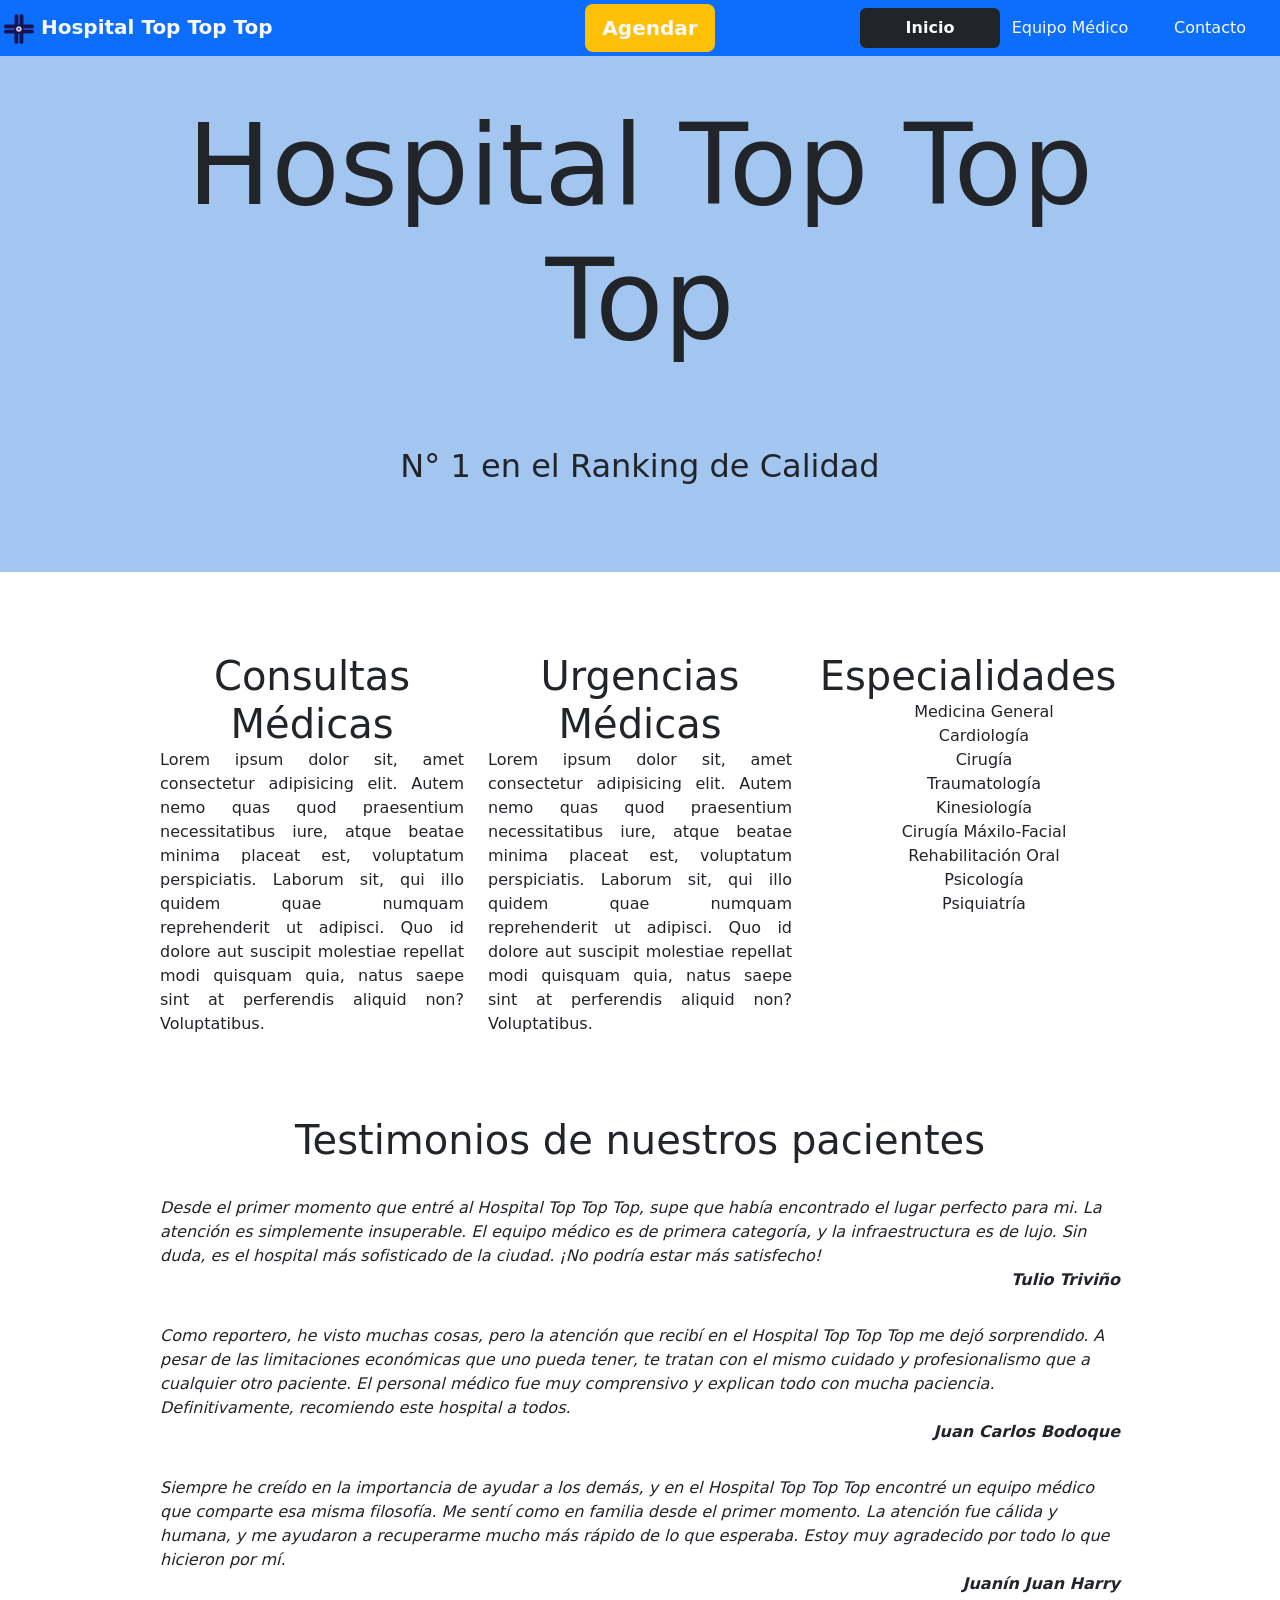
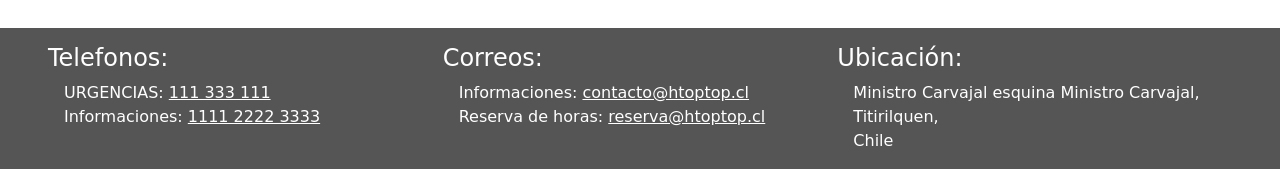
<file: index.html>
<!DOCTYPE html>
<html lang="es">
  <head>
    <meta charset="UTF-8" />
    <meta name="viewport" content="width=device-width, initial-scale=1.0" />
    <title>Hospital Top Top | Inicio</title>
    <link rel="stylesheet" href="assets/css/main.css" />
  </head>
  <body>
    <header class="navbar fixed-top bg-primary pt-1 pb-1">
      <div class="navbar-brand fw-bold text-light ps-1 col">
        <img
          src="assets/img/logo.png"
          alt="Logo del Hospital"
          height="30"
          width="30"
        />
        Hospital Top Top Top
      </div>
      <div class="header__btn">
        <button
          class="btn btn-lg bg-warning fw-bold text-light"
          id="appointmentBtn"
        >
          Agendar
        </button>
      </div>
      <nav class="header__nav">
        <a
          class="header__nav__link text-decoration-none text-light bg-dark fw-bold rounded"
          href="index.html"
          >Inicio</a
        >
        <a
          class="header__nav__link text-decoration-none text-light"
          href="about.html"
          >Equipo Médico</a
        >
        <a
          class="header__nav__link text-decoration-none text-light"
          href="contact.html"
          >Contacto</a
        >
      </nav>
    </header>
    <section class="showcase">
      <h1 class="showcase__title">Hospital Top Top Top</h1>
      <p class="showcase__subtitle">N° 1 en el Ranking de Calidad</p>
    </section>
    <div class="services__section row">
      <div class="col service">
        <h1 class="service__title">Consultas Médicas</h1>
        <p class="service__paragraph">
          Lorem ipsum dolor sit, amet consectetur adipisicing elit. Autem nemo
          quas quod praesentium necessitatibus iure, atque beatae minima placeat
          est, voluptatum perspiciatis. Laborum sit, qui illo quidem quae
          numquam reprehenderit ut adipisci. Quo id dolore aut suscipit
          molestiae repellat modi quisquam quia, natus saepe sint at perferendis
          aliquid non? Voluptatibus.
        </p>
      </div>
      <div class="col service">
        <h1 class="service__title">Urgencias Médicas</h1>
        <p class="service__paragraph">
          Lorem ipsum dolor sit, amet consectetur adipisicing elit. Autem nemo
          quas quod praesentium necessitatibus iure, atque beatae minima placeat
          est, voluptatum perspiciatis. Laborum sit, qui illo quidem quae
          numquam reprehenderit ut adipisci. Quo id dolore aut suscipit
          molestiae repellat modi quisquam quia, natus saepe sint at perferendis
          aliquid non? Voluptatibus.
        </p>
      </div>
      <div class="col service" id="service_list">
        <!-- Se carga la lista por un script -->
      </div>
    </div>
    <section class="testimonials">
      <h1 class="testimonials__title">Testimonios de nuestros pacientes</h1>
      <article class="testimonial">
        <p class="testim_paragraph">
          Desde el primer momento que entré al Hospital Top Top Top, supe que
          había encontrado el lugar perfecto para mi. La atención es simplemente
          insuperable. El equipo médico es de primera categoría, y la
          infraestructura es de lujo. Sin duda, es el hospital más sofisticado
          de la ciudad. ¡No podría estar más satisfecho!
        </p>

        <p class="testim_pacient">Tulio Triviño</p>
      </article>
      <article class="testimonial">
        <p class="testim_paragraph">
          Como reportero, he visto muchas cosas, pero la atención que recibí en
          el Hospital Top Top Top me dejó sorprendido. A pesar de las
          limitaciones económicas que uno pueda tener, te tratan con el mismo
          cuidado y profesionalismo que a cualquier otro paciente. El personal
          médico fue muy comprensivo y explican todo con mucha paciencia.
          Definitivamente, recomiendo este hospital a todos.
        </p>
        <p class="testim_pacient">Juan Carlos Bodoque</p>
      </article>
      <article class="testimonial">
        <p class="testim_paragraph">
          Siempre he creído en la importancia de ayudar a los demás, y en el
          Hospital Top Top Top encontré un equipo médico que comparte esa misma
          filosofía. Me sentí como en familia desde el primer momento. La
          atención fue cálida y humana, y me ayudaron a recuperarme mucho más
          rápido de lo que esperaba. Estoy muy agradecido por todo lo que
          hicieron por mí.
        </p>
        <p class="testim_pacient">Juanín Juan Harry</p>
      </article>
    </section>
    <footer class="footer">
      <div class="footer__section">
        <h3 class="footer__section__title">Telefonos:</h3>
        <ul class="footer__section__details">
          <li class="footer__section__details__item">
            URGENCIAS: <a href="">111 333 111</a>
          </li>
          <li class="footer__section__details__item">
            Informaciones: <a href="">1111 2222 3333</a>
          </li>
        </ul>
      </div>
      <div class="footer__section">
        <h3 class="footer__section__title">Correos:</h3>
        <ul class="footer__section__details">
          <li class="footer__section__details__item">
            Informaciones: <a href="">contacto@htoptop.cl</a>
          </li>
          <li class="footer__section__details__item">
            Reserva de horas: <a href="">reserva@htoptop.cl</a>
          </li>
        </ul>
      </div>
      <div class="footer__section">
        <h3 class="footer__section__title">Ubicación:</h3>
        <ul class="footer__section__details">
          <li class="footer__section__details__item">
            Ministro Carvajal esquina Ministro Carvajal,
          </li>
          <li class="footer__section__details__item">Titirilquen,</li>
          <li class="footer__section__details__item">Chile</li>
        </ul>
      </div>
    </footer>
    <script src="scripts/main.js"></script>
    <script src="scripts/servicesLoad.js"></script>
  </body>
</html>
</file>
